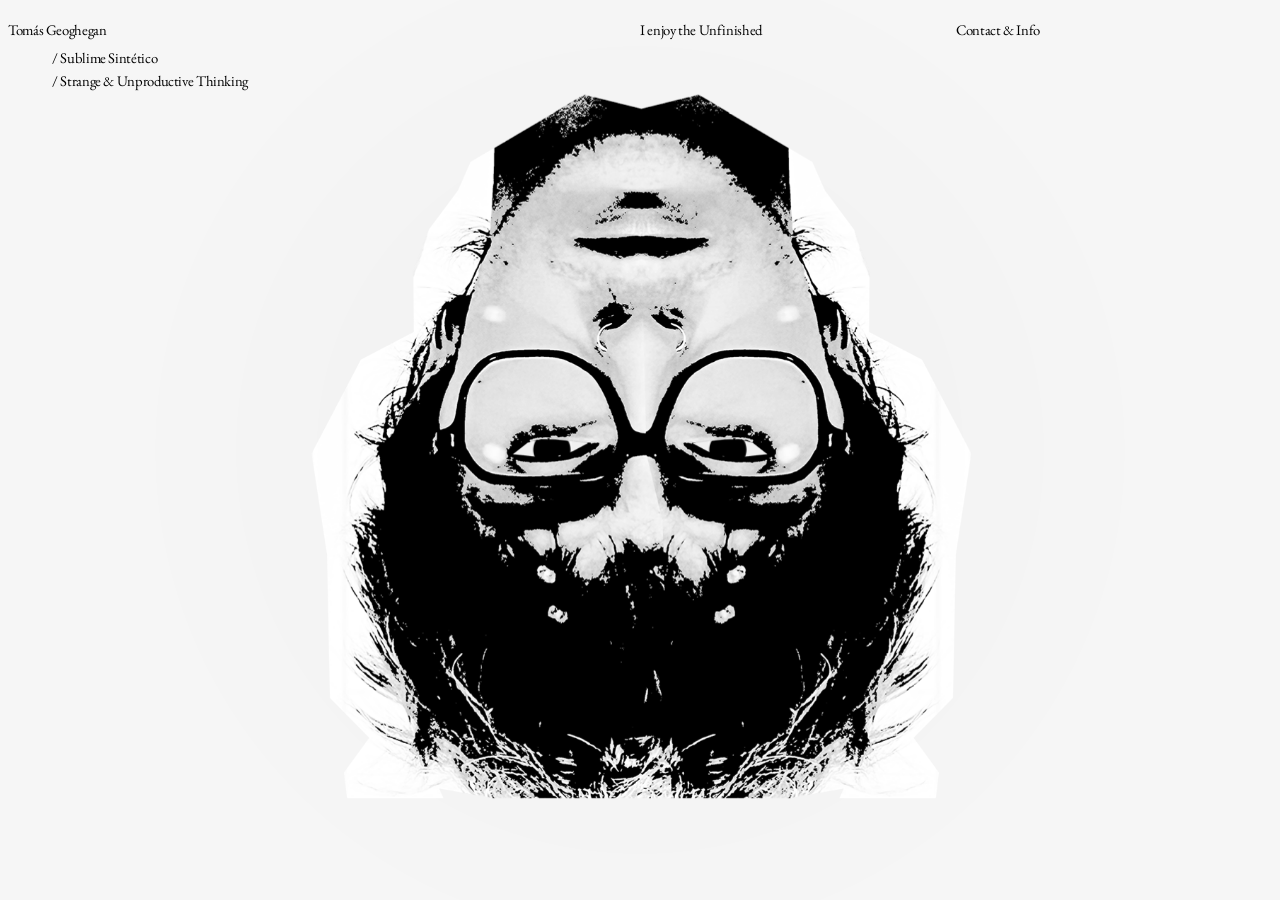
<file: index.html>
<!DOCTYPE html>
<html lang="en">
<link rel="stylesheet" href="style3.css">
<title>ExpSblmSnttc</title>

<link rel="preconnect" href="https://fonts.googleapis.com">
<link rel="preconnect" href="https://fonts.gstatic.com" crossorigin>
<link href="https://fonts.googleapis.com/css2?family=DM+Sans:ital,opsz,wght@0,9..40,100..1000;1,9..40,100..1000&family=EB+Garamond:wght@400..800&display=swap" rel="stylesheet">

<div class="container-0">
    <head>
          <script>
            if (window.innerWidth < 1000) {
              window.location = "index2.html";
            }
          </script>
          <meta charset="UTF-8">
          <meta name="viewport" content="width=device-width, initial-scale=1.0">
          <script src="router2.js" defer></script>
    </head>

    <div id="container-root" class="container">
      
        <!--<img src="0media/1x/Recurso 4typ.webp"; class="fontaine">-->
          <div class="navbar0" style="z-index:12">
            <p style="grid-area: 1 / 1 / 1 / 2; background: none;;">Tomás Geoghegan</p>
            <p style="background: none; z-index: 1; cursor:pointer; margin-left: 3em; margin-bottom: -0.3em"><a href="https://sublimesintetico.com/">/ Sublime Sintético</a></p>
            <p style="background: none; z-index: 1; cursor:pointer; margin-left: 3em;"><a href="#/" onclick="route()">/ Strange & Unproductive Thinking</a></p>
          </div>

          <p class="nav-projects"> <a href="#/projects" onclick="route()">I enjoy the Unfinished</a></p>

          <p class="nav-contact"> <a href="#/contact" onclick="route()">Contact & Info</a></p>
          
          <!--<div class="look-projects" style="display: none;">
            <p id="look-projects" style="border-bottom: 0.5em; border-style: solid; border-color: #f6f6f6; display: none;">As you may have noticed, I'm upside down</p>
          </div>
          <div class="look-projects" style="margin-top: 3em; display: none;">
            <p id="look-projects2" style="border-bottom: 0.5em; border-style: solid; border-color: #f6f6f6;">It's kinda rude to stare</p>
          </div> -->

          <div class="eye-tracker" id="eye-tracker-wrapper" style="position: fixed; top: 0; left: 0; width: 100%; height: 100%; z-index: 1; pointer-events: none; background: transparent;">
            <style>
              #eye-tracker-wrapper * {
                box-sizing: border-box;
              }

              #eye-tracker-wrapper .eye-tracker-container::before {
                content: '';
                position: absolute;
                inset: 0;
                background: radial-gradient(circle, rgba(0, 0, 0, 0.05) 0%, transparent 70%);
                pointer-events: none;
                opacity: 0.5;
              }

              #eye-tracker-wrapper .face-image {
                width: 100%;
                height: auto;
                max-height: 85vh;
                object-fit: contain;
                position: relative;
                z-index: 10;
                pointer-events: none;
                background: none;
              }

              #eye-tracker-wrapper footer {
                position: absolute;
                bottom: 2rem;
                left: 0;
                right: 0;
                text-align: center;
                pointer-events: none;
              }

            </style>
          
            <div class="eye-tracker-container" id="container">
              <img 
                src="0media/seudoafectivo_smaller.png" 
                alt="Pseudoafectivo" 
                class="face-image"
                id="faceImage"
                style="rotate: 180deg"
              />

              <!-- Left Eye -->
              <div class="eye-container" id="leftEye" style="left: 42.7%; top: 50%;">
                <img 
                  src="0media/ojo-2.png" 
                  alt="Pupil" 
                  class="eye-pupil"
                  id="leftPupil"
                />
              </div>

              <!-- Right Eye -->
              <div class="eye-container" id="rightEye" style="left: 57.3%; top: 50%;">
                <img
                  src="0media/ojo-2.png" 
                  alt="Pupil" 
                  class="eye-pupil"
                  id="rightPupil"
                />
              </div>

          <footer>
          </footer>

        </div>

        <!--<div style="grid-area: 3 / 2 / 4 / 4; z-index:12; background:none;">
            <p style="border-bottom: 0.5em; border-style: solid; border-color: #f6f6f6;z-index: 12;">WorkWorkWorkWorkWork</p>
        </div>
        <div style="grid-area: 4 / 2 / 5 / 4; z-index:12; background:none;">
            <p style="border-bottom: 0.5em; border-style: solid; border-color: #f6f6f6;z-index: 12;">Tu vieja es una conchuda regalada</p>
        </div>-->
            
        </div>


  </div>
</file>
<file: style3.css>
:root{
  /*Font*/
    --font-family-serif: "EB Garamond", serif;
    --font-weight-normal: 400;
    --font-size: 0.92em;
    --letter-spacing: -0.025em;
    --line-height: 0.9;

    --font-size-big: 1.35em;
    --line-height-big: 0.95;

    --font-size-phone: 2em;
    --line-height-phone: 1.2;
  
  /*Colors*/
    --color-primary: #f6f6f6;
}


* {
    background: var(--color-primary)
}

/*TRYING ZERO*/

.container1 {
    display: grid;
    grid-template-rows: repeat(25, minmax(26px, 28px));
    grid-template-columns: repeat(24, minmax(27px, 28px));
    margin-right: 28px;
    z-index: 1;

    @media print {
        align-items: center;
        justify-items: center;
        margin-right: 0;
    }
}

@page {
        size: 18cm 24cm; /*Antes 17 (Ancho) 22 (Altura)*/
        margin: 0;  
        margin-right: 0.6cm; 
}

@media print {
    .header, .footer, .form, .print-button, .form, .nav-contact, .nav-projects, .eye-tracker, .eye-container, .eye-pupil, .eye-tracker-container, .navbar0, .container-0{
        display: none;
    }

    .form, input, button, .print-button {
        display: none !important;
    }
}

body {
    overflow: hidden;
}

.img {
    width:100%;
    height: 100%;
    object-fit: cover;
}

.form {
    display: flex;
    justify-content: center;
    align-items: center;
}

@media(min-width: 95em){
    a {
        outline: none;
        text-decoration:none; 
    }
    a:link {
        background: local;
        color: black;
    }
    a:visited {
        color: black;
    }
    a:focus {
        color: var(--color-primary);
        background-color: black;
    }
    a:hover {
        color: var(--color-primary);
        background-color: black;
    }

    .body{
        overflow: hidden;
    }
    .eye-pupil {
        width: 100%;
        height: 100%;
        object-fit: contain;
        will-change: transform;
        display: block;
        position: relative;
    }
    .eye-container {
        position: absolute;
        width: 3.2%;
        aspect-ratio: 1;
        display: flex;
        align-items: center;
        justify-content: center;
        pointer-events: none;
        z-index: 1;
        transform: translate(-50%, -50%);
    }
    #eye-tracker-wrapper .eye-tracker-container {
        position: relative;
        width: 100%;
        max-width: 85rem;
        height: 100%;
        display: flex;
        align-items: center;
        justify-content: center;
        margin: 0 auto;
        padding: 10rem;
        user-select: none;
        background: transparent;
    }

    .container-0{
        display:flex;
        height:100%;
        width:100%;
        justify-content: center;
        align-items: center;
        background-color: var(--color-primary);
    }

    .container {
        display: grid;
    }

    .nav-projects {
        grid-area: 1 / 5 / 1 / 5; 
        background: none; 
        cursor:pointer;  
        z-index: 10;
    }
    .nav-contact{
        grid-area: 1 / 7 / 1 / 7; 
        background: none; 
        cursor:pointer; 
        z-index: 10;
    }
    .navbar0{
        background: none;
        grid-area: 1 / 1 / 1 / 3;
        z-index:1;
    }
    .project-container{
        grid-area: 2 / 5 / 3 / 7; 
        z-index: 12; 
        background-color: none;
        background: none;
        border-color: none;
    }
    .contacts-0{
        grid-area: 2 / 7 / 3 / 9; 
        background: none;
        z-index:12;
    }
    .contacts-1{
        grid-area: 5 / 7 / 7 / 9;
        background: none;
        z-index:12;
    }
    .look-projects{
        display: flex;
        grid-area: 8 / 3 / 9 / 7;
        justify-content: center;
        align-items: center;
        background: none;
        z-index:2;
    }
    .text-look {
        display: initial;
    }
    .no-more{
        display: none;
    }

    p{
            user-select: none;
            -webkit-user-select: none;
            -webkit-touch-callout: none;
            -moz-user-select: none;
            -ms-user-select: none;
        font-family: var(--font-family-serif);
        font-weight: var(--font-weight-normal);
        font-size: var(--font-size-big);
        letter-spacing: var(--letter-spacing);
        line-height: var(--line-height-big);
    }

    p1{
            user-select: none;
            -webkit-user-select: none;
            -webkit-touch-callout: none;
            -moz-user-select: none;
            -ms-user-select: none;
        font-family: "AveMaria";
        font-weight: var(--font-weight-normal);
        font-size: 2em;
        letter-spacing: var(--letter-spacing);
        line-height: var(--line-height);
    }

    .contame-todo{
        display: flex;
        grid-area: 3 / 1 / 5 / 3; 
        background: none;
        z-index:1;
    }

    .project-photo {
        grid-area: 2 / 3 / 8 / 7; /*2 / 3 / 7 / 7;*/
        z-index: 10;
        background-color: none;
        justify-content: center;
        align-items: center;
        display: flex;
    }
    .project-title{
        grid-area: 7 / 5 / 8 / 7; 
        z-index: 12; 
    }
    .project-text{
        display: initial;
        grid-area: 7 / 2 / 8 / 4; 
        z-index: 12; 
    }
    .project-details{
        grid-area: 7 / 6 / 8 / 8; 
        z-index: 12; 
    }
    .pag-nav-prev{
        grid-area: 4 / 2 / 5 / 3; 
        z-index: 15; 
    }
    .pag-nav-next{
        grid-area: 4 / 7 / 5 / 8; 
        z-index: 15; 
    }
    .project-nav-prev{
        grid-area: 8 / 4 / 9 / 5; 
        z-index: 15; 
    }
    .project-nav-next{
        grid-area: 8 / 5 / 9 / 6; 
        z-index: 15; 
    }
    .info0{
        grid-area: 3 / 5 / 5 / 7; 
        background: none;
        z-index: 1;
    }
    .info1{
        grid-area: 5 / 7 / 7 / 9;
        background: none;
        z-index:1;
    }
    .text-input{
        grid-area: 2 / 3 / 7 / 7; 
        z-index: 20;
        background-color: none;
        justify-content: center;
        align-items: end;
        display: flex;
    }
    .type-written{
        grid-area: 2 / 3 / 7 / 7; 
        z-index: 18; 
        background-color: none;
        justify-content: center;
        align-items: center;
        display: flex;
    }
}

@media(max-width: 90em){
    /*Links Style*/
    a {
        outline: none;
        text-decoration:none; 
    }
    a:link {
        background: local;
        color: black;
    }
    a:visited {
        color: black;
    }
    a:focus {
        color: var(--color-primary);
        background-color: black;
    }
    a:hover {
        color: var(--color-primary);
        background-color: black;
    }

    .body{
        overflow: hidden;
    }


    .eye-pupil {
        width: 100%;
        height: 100%;
        object-fit: contain;
        will-change: transform;
        display: block;
        position: relative;
    }
    .eye-container {
        position: absolute;
        width: 3.2%;
        aspect-ratio: 1;
        display: flex;
        align-items: center;
        justify-content: center;
        pointer-events: none;
        z-index: 1;
        transform: translate(-50%, -50%);
    }              
    #eye-tracker-wrapper .eye-tracker-container {
        position: relative;
        width: 100%;
        max-width: 64rem;
        height: 100%;
        display: flex;
        align-items: center;
        justify-content: center;
        margin: 0 auto;
        padding: 1rem;
        user-select: none;
        background: transparent;
    }


    /*Container Base*/
    .container-0{
        display:flex;
        height:100%;
        width:100%;
        justify-content: center;
        align-items: center;
        background-color: var(--color-primary);
    }

    /*Segundo Container*/
    .container {
        display: grid;
        /*grid-template-rows: repeat(8, minmax(75px, 90px));
        grid-template-columns: repeat(8, minmax(110px, 175px));*/
    }

    /*NavBar*/
    .nav-projects {
        grid-area: 1 / 5 / 1 / 5; 
        background: none; 
        cursor:pointer;  
        z-index: 10;
    }
    .nav-contact{
        grid-area: 1 / 7 / 1 / 7; 
        background: none; 
        cursor:pointer; 
        z-index: 10;
    }
    .navbar0{
        background: none;
        grid-area: 1 / 1 / 1 / 3;
        z-index:1;
    }
    .project-container{
        grid-area: 2 / 5 / 3 / 7; 
        z-index: 12; 
        background-color: none;
        background: none;
        border-color: none;
    }
    .contacts-0{
        grid-area: 2 / 7 / 3 / 9; 
        background: none;
        z-index:12;
    }
    .contacts-1{
        grid-area: 5 / 7 / 7 / 9;
        background: none;
        z-index:12;
    }
    .look-projects{
        display: flex;
        grid-area: 8 / 3 / 9 / 7;
        justify-content: center;
        align-items: center;
        background: none;
        z-index:12;
    }
    .text-look {
        display: initial;
    }
    .no-more{
        display: none;
    }

    p{
            user-select: none;
            -webkit-user-select: none;
            -webkit-touch-callout: none;
            -moz-user-select: none;
            -ms-user-select: none;
        font-family: var(--font-family-serif);
        font-weight: var(--font-weight-normal);
        font-size: var(--font-size);
        letter-spacing: var(--letter-spacing);
        line-height: var(--line-height);
    }

    p1{
            user-select: none;
            -webkit-user-select: none;
            -webkit-touch-callout: none;
            -moz-user-select: none;
            -ms-user-select: none;
        font-family: "AveMaria";
        font-weight: var(--font-weight-normal);
        font-size: 2em;
        letter-spacing: var(--letter-spacing);
        line-height: var(--line-height);
    }

    .contame-todo{
        display: flex;
        grid-area: 3 / 1 / 5 / 3; 
        background: none;
        z-index:1;
    }


    /*Project Page*/
    .project-photo {
        grid-area: 2 / 3 / 8 / 7; /*2 / 3 / 7 / 7;*/
        z-index: 10;
        background-color: none;
        justify-content: center;
        align-items: center;
        display: flex;
    }
    .project-title{
        grid-area: 7 / 5 / 8 / 7; 
        z-index: 12; 
    }
    .project-text{
        display: initial;
        grid-area: 7 / 2 / 8 / 4; 
        z-index: 12; 
    }
    .project-details{
        grid-area: 7 / 6 / 8 / 8; 
        z-index: 12; 
    }
    .pag-nav-prev{
        grid-area: 4 / 2 / 5 / 3; 
        z-index: 15; 
    }
    .pag-nav-next{
        grid-area: 4 / 7 / 5 / 8; 
        z-index: 15; 
    }
    .project-nav-prev{
        grid-area: 8 / 4 / 9 / 5; 
        z-index: 15; 
    }
    .project-nav-next{
        grid-area: 8 / 5 / 9 / 6; 
        z-index: 15; 
    }
    .info0{
        grid-area: 3 / 5 / 5 / 7; 
        background: none;
        z-index: 1;
    }
    .info1{
        grid-area: 5 / 7 / 7 / 9;
        background: none;
        z-index:1;
    }
    .text-input{
        grid-area: 2 / 3 / 7 / 7; 
        z-index: 20;
        background-color: none;
        justify-content: center;
        align-items: end;
        display: flex;
    }
    .type-written{
        grid-area: 2 / 3 / 7 / 7; 
        z-index: 18; 
        background-color: none;
        justify-content: center;
        align-items: center;
        display: flex;
    }
}

/*@media(width <= 1000px){
    .eye-tracker {
        display: none;
    }
    .desk {
        display: none;
    }
    .container-0{
        display:flex;
        height:100%;
        width:100%;
        justify-content: center;
        align-items: center;
        background-color: var(--color-primary);
    }
    .container {
        display: grid;
        grid-template-rows: repeat(8, minmax(120px, 300px));
        grid-template-columns: repeat(4, minmax(130px, 225px));
    }
    .nav-projects {
        grid-area: 1 / 3 / 1 / 3; 
        background: none; 
        cursor:pointer;  
        z-index: 10;
    }
    .nav-contact{
        grid-area: 1 / 4 / 1 / 4; 
        background: none; 
        cursor:pointer; 
        z-index: 10;
    }
    .navbar0{
        background: none;
        grid-area: 1 / 1 / 1 / 3;
        z-index:1;
    }
    .project-container{
        grid-area: 1 / 3 / 7 / 5; 
        margin-top: 4em;
        z-index: 12; 
        background-color: none;
        background: none;
        border-color: none;
    }
    .contacts-0{
        grid-area: 2 / 3 / 3 / 5; 
        background: none;
        z-index:12;
    }
    .contacts-1{
        grid-area: 3 / 3 / 7 / 5;
        background: none;
        z-index:12;
    }

    p{
        user-select: none;
        -webkit-user-select: none;
        -webkit-touch-callout: none;
        -moz-user-select: none;
        -ms-user-select: none;
    font-family: var(--font-family-serif);
    font-weight: var(--font-weight-normal);
    font-size: var(--font-size-phone);
    letter-spacing: var(--letter-spacing-phone);
    line-height: var(--line-height-phone);
    }

}*/
</file>
<file: style31.css>
:root{
  /*Font*/
    --font-family-serif: "EB Garamond", serif;
    --font-weight-normal: 400;
    --font-size: 0.92em;
    --letter-spacing: -0.025em;
    --line-height: 0.9;

    --font-size-phone: 1em;
    --letter-spacing-phone: -0.025em;
    --line-height-phone: 1.2;
  
  /*Colors*/
    --color-primary: #f6f6f6;
}

.body {
    margin: 0;
    padding: 0;
    height: 100vh;
    width: 100vw;
    overflow: hidden;
}

@font-face {
    font-family: 'AveMaria';
    src: url('./0media/type/AveMaria-Regular.otf') format('embedded-opentype'), /* Internet Explorer */
         url('./0media/type/AveMaria-Regular.otf') format('woff2'),             /* Super Modern Browsers */
         url('./0media/type/AveMaria-Regular.otf') format('woff'),              /* Pretty Modern Browsers */
         url('../0media/type/AveMaria-Regular.otf') format('truetype'),          /* Safari, Android, iOS */
         url('./0media/type/AveMaria-Regular.otf') format('svg');               /* Legacy iOS */
}

* {
    background: var(--color-primary)
}

a {
    outline: none;
    text-decoration:none; 
}
a:link {
    background: local;
    color: black;
}
a:visited {
    color: black;
}
a:focus {
    color: var(--color-primary);
    background-color: black;
}
a:hover {
    color: var(--color-primary);
    background-color: black;
}

/*Mobile Disable Displays*/
.eye-tracker {
    display: none;
}
.desk {
    display: none;
}

/*Container Base*/
.container-0{
    display:flex;
    height:100%;
    width:100%;
    justify-content: center;
    align-items: center;
    background-color: var(--color-primary);
}

/*Segundo Container*/
.container {
    display: grid;
    /*grid-template-rows: 350px, repeat(25, minmax(120px, 170px));
    grid-template-columns: repeat(4, minmax(50px, 115px));*/
    overflow-x: hidden;
}

/*NavBar*/
.nav-projects {
    grid-area: 1 / 3 / 1 / 3; 
    background: none; 
    cursor:pointer;  
    z-index: 10;
}
.nav-contact{
    grid-area: 1 / 4 / 1 / 4; 
    background: none; 
    cursor:pointer; 
    z-index: 10;
}
.navbar0{
    background: none;
    grid-area: 1 / 1 / 1 / 3;
    z-index:1;
}
.project-container{
    grid-area: 1 / 3 / 7 / 5; 
    margin-top: 4em;
    z-index: 12; 
    background-color: none;
    background: none;
    border-color: none;
}
.contacts-0{
    grid-area: 1 / 3 / 3 / 5; 
    margin-top: 4em;
    background: none;
    z-index:12;
}
.contacts-1{
    grid-area: 3 / 3 / 7 / 5;
    background: none;
    z-index:12;
}

p{
    user-select: none;
    -webkit-user-select: none;
    -webkit-touch-callout: none;
    -moz-user-select: none;
    -ms-user-select: none;
font-family: var(--font-family-serif);
font-weight: var(--font-weight-normal);
font-size: var(--font-size-phone);
letter-spacing: var(--letter-spacing-phone);
line-height: var(--line-height-phone);
}

.project-display{
    display: flex;
    justify-content: center;
    grid-column: 1 / 5; 
    background: none;
    z-index:12;
}

.project-display-vertical{
    display: flex;
    justify-content: center;
    grid-column: 1 / 5; 
    background: none;
    z-index:12;
}
</file>
